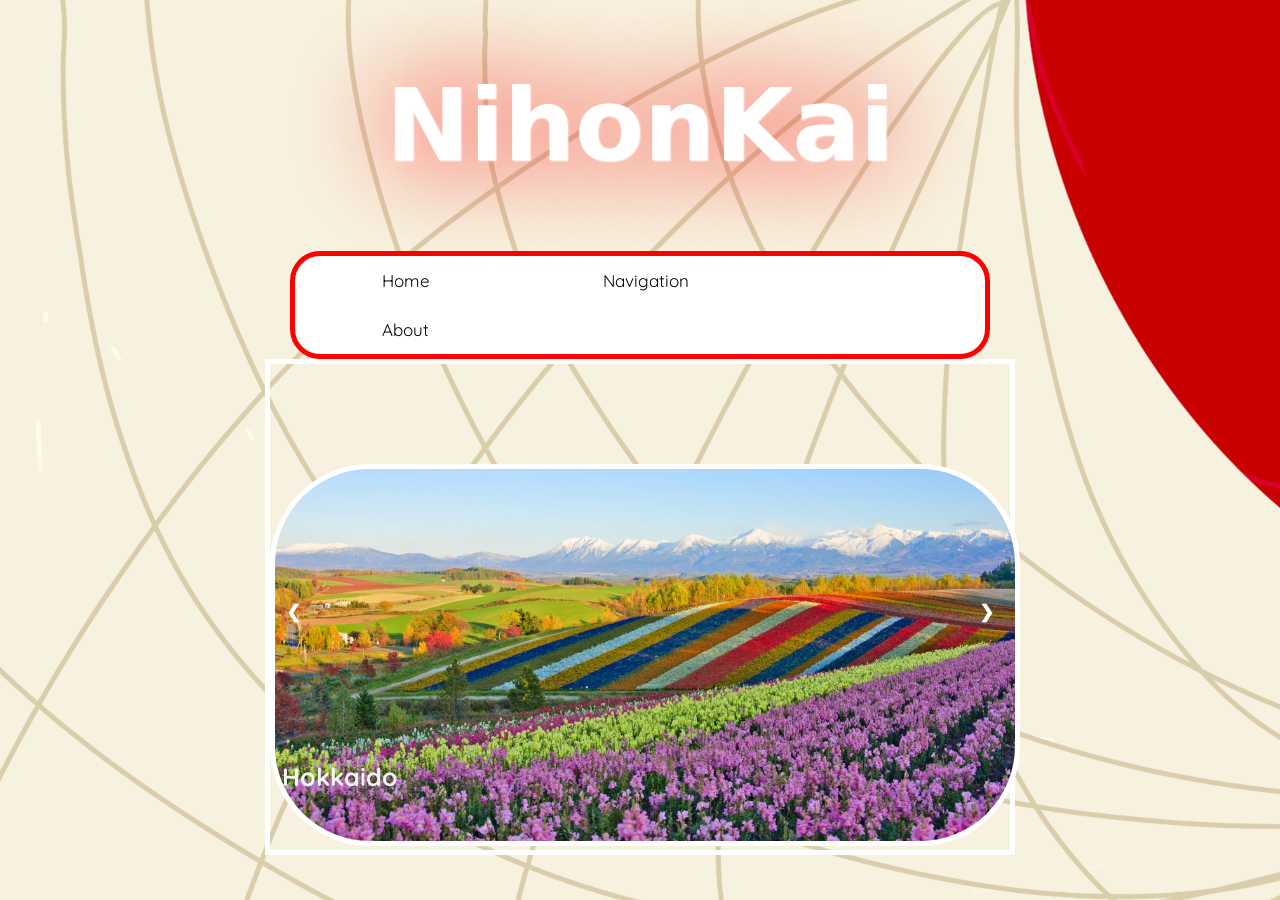
<file: DD NihonKai/Index.html>
<!DOCTYPE html>
<html>
    <head>
        <title>NihonKai</title>
        <link rel="stylesheet" href="NIHONKAI.css">
        <link rel="preconnect" href="https://fonts.googleapis.com">
<link rel="preconnect" href="https://fonts.gstatic.com" crossorigin>
<link href="https://fonts.googleapis.com/css2?family=Quicksand:wght@600&display=swap" rel="stylesheet">
<link rel="preconnect" href="https://fonts.googleapis.com">
<link rel="preconnect" href="https://fonts.gstatic.com" crossorigin>
<link href="https://fonts.googleapis.com/css2?family=Quicksand&display=swap" rel="stylesheet">
<script defer src="Nhon.js"></script>
</head>
    <body id = "Home">
        <center>
        <h1 id = "Title">NihonKai</h1>
        </center>
        <center>
         <div class="topnav">
            <a class="active" href="Index.html">Home</a>
            <a href="japan_map.html">Navigation</a>
            <a href="about.html">About</a>
          </div>
        </center>
    
  

<div class="slideshow-container">


    <div class="mySlides fade">
      <div class="numbertext">1 / 3</div>
      <img src="Hokkaido.jpeg" class="image_carousel">
      <div class="text_carousel">Hokkaido</div>
    </div>
  
    <div class="mySlides fade">
      <div class="numbertext">2 / 3</div>
      <img src="Tokyo.jpeg" class="image_carousel">
      <div class="text_carousel">Tokyo</div>
    </div>
  
    <div class="mySlides fade">
      <div class="numbertext">3 / 3</div>
      <img src="Kyoto.jpeg" class="image_carousel">
      <div class="text_carousel">Kyoto</div>
    </div>
  
    
    <a class="prev" onclick="plusSlides(-1)">&#10094;</a>
    <a class="next" onclick="plusSlides(1)">&#10095;</a>
  </div>
  <br>
</html>
</file>
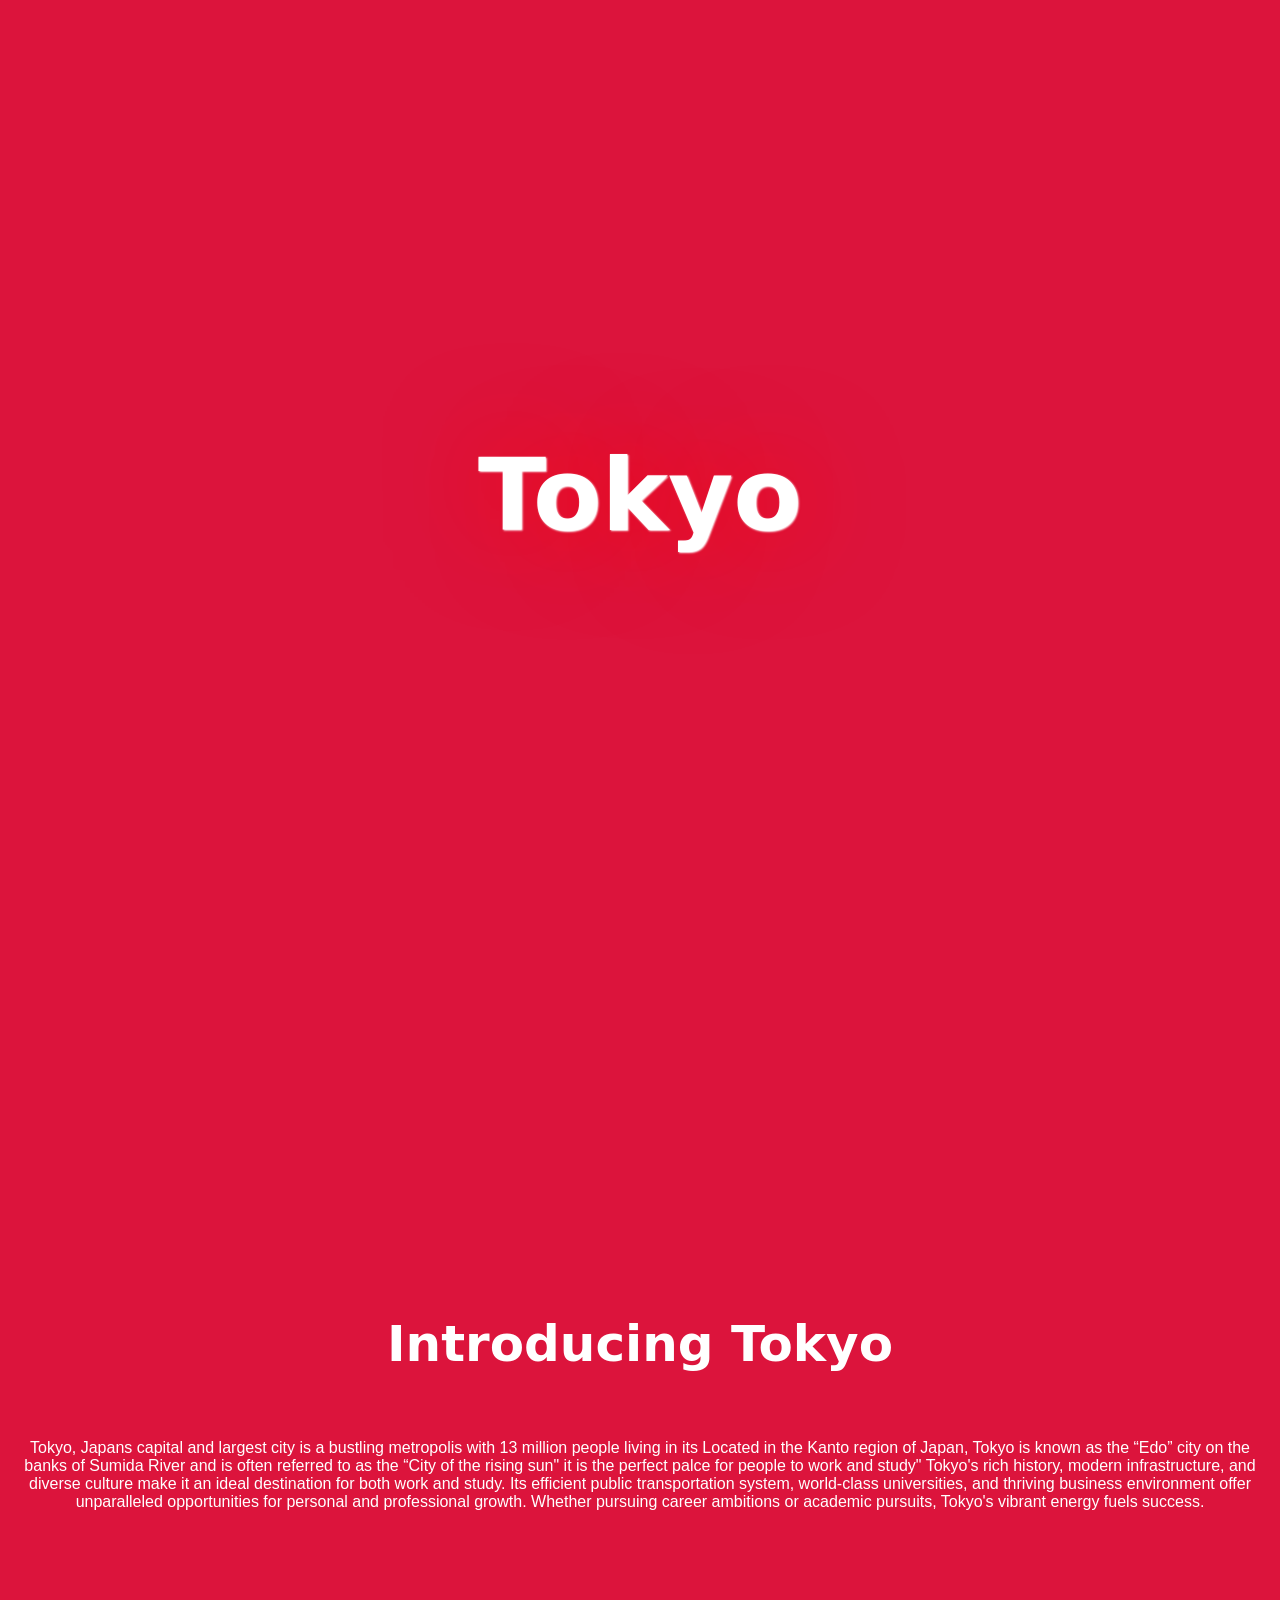
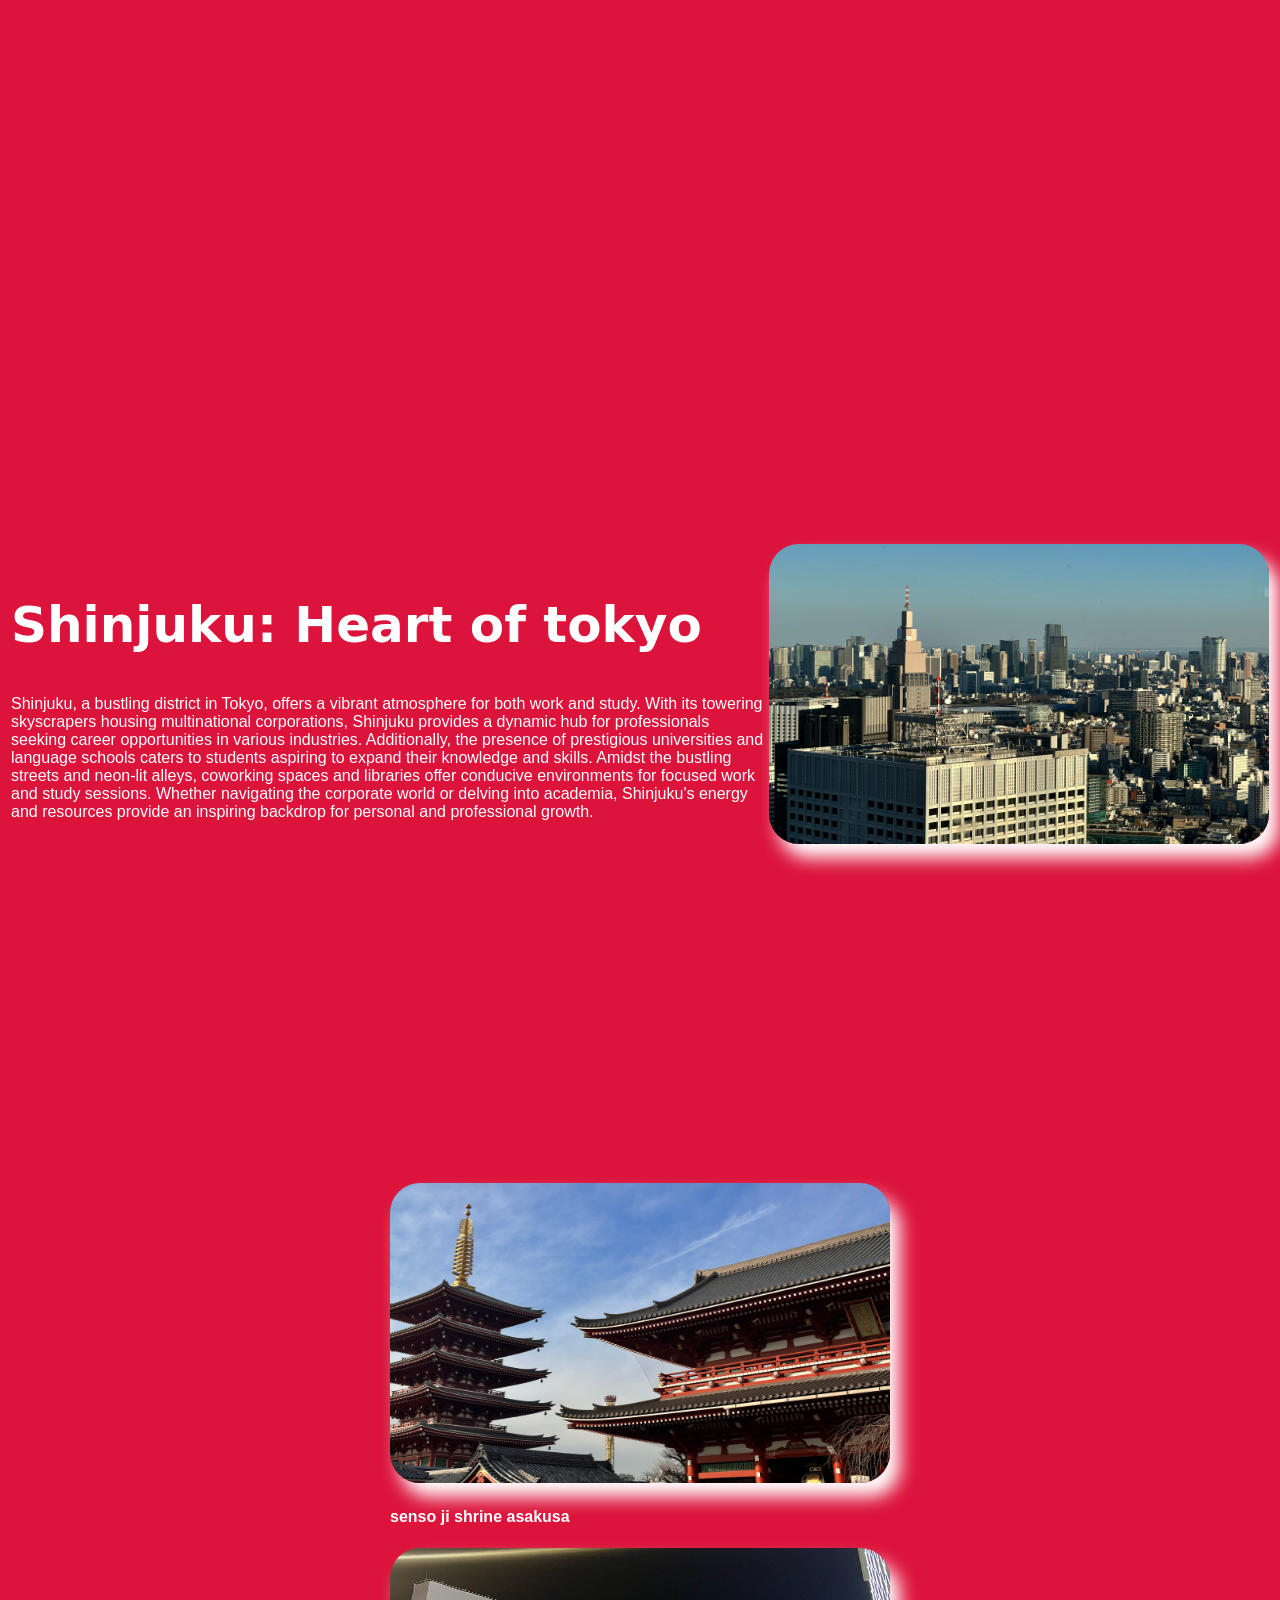
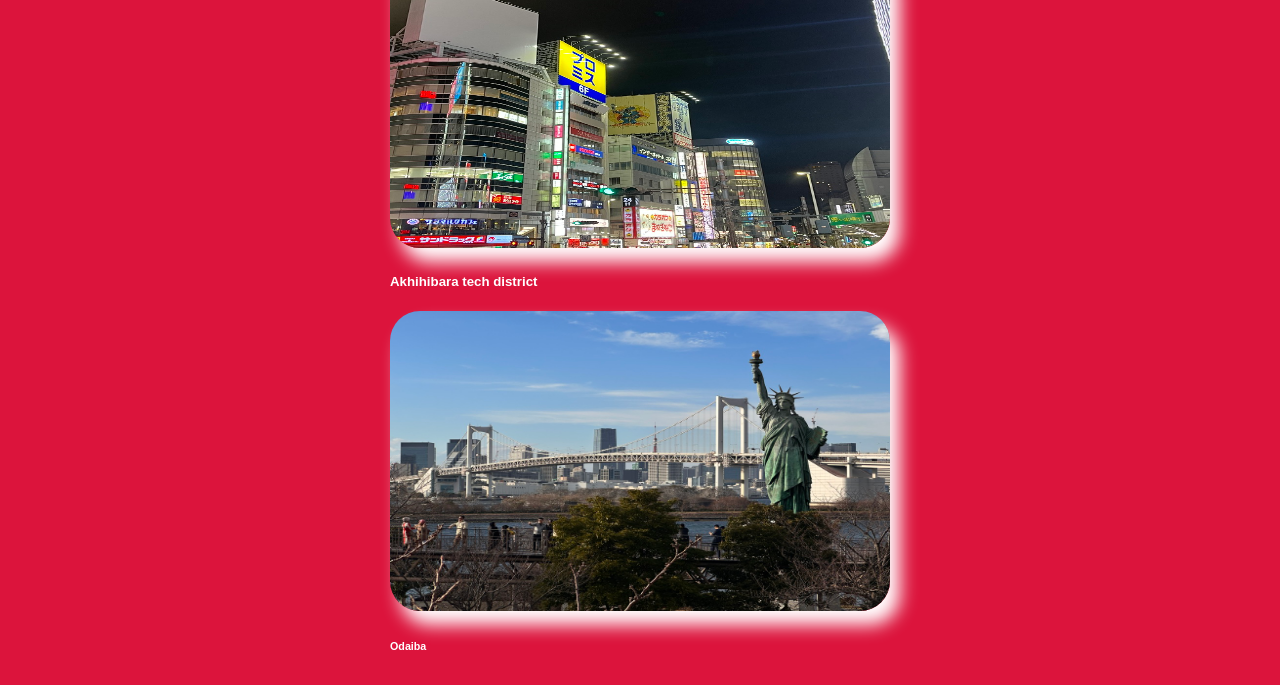
<file: DD NihonKai/tokyo.html>
<!DOCTYPE html>
<html>
    <head>
        <link rel="stylesheet" href="NIHONKAI.css">
        <meta charset="UTF-8" >
    </head>
    <body id = "Hokkaido">
        <section class = "animation1">
            <h2 id = "Title">Tokyo</h2>
        </section>
        <section class = "animation1">
            
                <h3 class = "header">
                    <center>
                   Introducing Tokyo
                </center>
                </h3>
            <center>
                <p id = "body_text">
                    Tokyo, Japans  capital and largest city is a bustling metropolis with 13 million people living in its
                    Located in the Kanto region of Japan, Tokyo is known as the “Edo” city on the banks of Sumida River and is often referred to as the “City of the rising sun" it is the perfect palce for people to work and study" Tokyo's rich history, modern infrastructure, and diverse culture make it an ideal destination for both work and study. Its efficient public transportation system, world-class universities, and thriving business environment offer unparalleled opportunities for personal and professional growth. Whether pursuing career ambitions or academic pursuits, Tokyo's vibrant energy fuels success.

                </p>
            </center>
        </section>
        <section class = "animation1">
            <table>
                <tr>
                    <td>
                        <h1 class = "header"> 
                            Shinjuku: Heart of tokyo  
                        </h1>
                        <p id = "body_text">
                            Shinjuku, a bustling district in Tokyo, offers a vibrant atmosphere for both work and study. With its towering skyscrapers housing multinational corporations, Shinjuku provides a dynamic hub for professionals seeking career opportunities in various industries. Additionally, the presence of prestigious universities and language schools caters to students aspiring to expand their knowledge and skills. Amidst the bustling streets and neon-lit alleys, coworking spaces and libraries offer conducive environments for focused work and study sessions. Whether navigating the corporate world or delving into academia, Shinjuku's energy and resources provide an inspiring backdrop for personal and professional growth.
                        </p>
                    </td>
                    <td>
                        <img src="shinuku.jpeg" alt="" id = "Hokkaido_image">
                    </td>
                </tr>
            </table>
        </section>
        <section class = "animation2">
            <div class = "Hokkaido_animation_images">
                <div class="Hokkaido_animation_image">
                    <img src="asakusa.jpeg" alt="" id = "Hokkaido_image">
                    <h4 id = "body_text">senso ji shrine asakusa</h4>
                </div>
                <div class="Hokkaido_animation_image">
                    <img src="akhihibara.jpeg" alt="" id = "Hokkaido_image">
                    <h5 id = "body_text">Akhihibara tech district</h5>
                </div>
                <div class="Hokkaido_animation_image">
                    <img src="odaiba.jpeg" alt="" id = "Hokkaido_image">
                    <h6 id = "body_text">Odaiba</h6>
                </div>
            </div>
        </section>
    </body>
</html>
</file>
<file: DD NihonKai/NIHONKAI.css>
#Title {
    color: white;
    font-family: 'Quicksand', sans-serif;;
    font-size: 100px;
    text-shadow:
    1px 1px 2px white,
    0 0 1em red;
    font-family: 'Moirai One', system-ui;
    position: relative;
    top: 0px;
    text-align: center;
}
#Hokkaido{
  background-color: crimson;
}
#Hokkaido_image{
  width: 500px;
  height: 300px;
  border-radius: 30px;
  box-shadow: 10px 14px 18px rgb(255, 255, 255);
  


}

#About_image{
  width: 600px;
  height: 400px;
  border-radius: 30px;

}

@keyframes animationy{
  0%{opacity: 0;
  transform: translateY(-600px) scale(.6)}
  100%{opacity: 1;
    transform: translateY(0) scale(1)}
}
@keyframes animationx{
  0%{opacity: 0;
  transform: translateX(600px) scale(.7)}
  100%{opacity: 1;
    transform: translateX(0) scale(1.05)}
}

.animation1{
  animation-name: animationx;
  animation-duration: 4s;
}

.animation2{
  animation-name: animationy;
  animation-duration: 4s;

}
section {
  display: grid; 
  place-items: center; 
  align-content: center;
  min-height: 100vh;
}
#body_text{
  color: white;
  font-family:'Quicksand', sans-serif;
  text-decoration: bold;


}


#Home{
    background-image: url("background.jpg");

}

.topnav {
    background-color: white;
    overflow: hidden;
    border: 5px,solid,red;
    border-radius: 30px;
    width: 700px;
    
  }
  
  .topnav a {
    float: left;
    color: black;
    text-align: center;
    padding: 14px 86.5px;
    text-decoration: none;
    font-size: 17px;
    font-family: 'Quicksand', sans-serif;
    
  }
  
 
  .topnav a:hover {
    background-color: rgb(255, 1, 1);
    color: white;
  }



*{box-sizing:border-box}


  .slideshow-container {
    max-width: 750px;
    position: relative;
    margin: auto;
    padding-top: 100px;
    border: 5px,solid,white;

  }
  

  .mySlides {
    display: none;
  }
  
  /* Next & previous buttons */
  .prev, .next {
    cursor: pointer;
    position: absolute;
    top: 50%;
    width: auto;
    margin-top: -22px;
    padding: 16px;
    color: white;
    font-weight: bold;
    font-size: 18px;
    transition: 0.6s ease;
    border-radius: 0 3px 3px 0;
    user-select: none;
  }
  
  /* Position the "next button" to the right */
  .next {
    right: 0;
    border-radius: 3px 0 0 3px;
  }
  
 
  .prev:hover, .next:hover {
    background-color: rgba(0,0,0,0.8);
  }
  

  .text_carousel{
    color: #f2f2f2;
    font-size: 25px;
    padding: 50px 12px;
    position: absolute;
    bottom: 8px;
    width: 100%;
    text-align: left;
    font-family: 'Quicksand', sans-serif;
    font-weight: bold;
  }
  

  .numbertext {
    color: #f2f2f2;
    font-size: 12px;
    padding: 8px 12px;
    position: absolute;
    top: 0;
  }
  
  
  .dot {
    cursor: pointer;
    height: 15px;
    width: 15px;
    margin: 0 2px;
    background-color: #bbb;
    border-radius: 50%;
    display: inline-block;
    transition: background-color 0.6s ease;
  }
  
  
.image_carousel{
  width: 750px;
  height: 5s00px;
  border: 5px,solid,white;
  border-radius: 100px;
}

.header{
  color: white;
    font-family: 'Quicksand', sans-serif;;
    font-size: 50px;
    font-family: 'Moirai One', system-ui;
}

.body_text{
  color: #000000;
  font-size: 25px;
  position: absolute;
  width: 100%;
  text-align: left;
  font-family: 'Quicksand', sans-serif;
  padding-bottom: 0;
}

section{
  padding-top: 75px;
}

#Navigation{
  background: linear-gradient(to right, red, white)
}

#map{
  margin-top: 100px;
}
#Japan_Map{
  color: #f2f2f2;
  font-size: 50px;
  font-family:'Moirai One', system-ui;
}
.map1 path{
  fill: transparent ;
  stroke:white;
  stroke-width:1px;
  transition: fill 0.3;
}
.map1 :hover{
  fill:red;
  opacity: 70%;
}
#hover_pop_ups{
  font-family:'Moirai One', system-ui;
  font-size: 20px;
  width: 30px;
  height: 40px;
}
</file>
